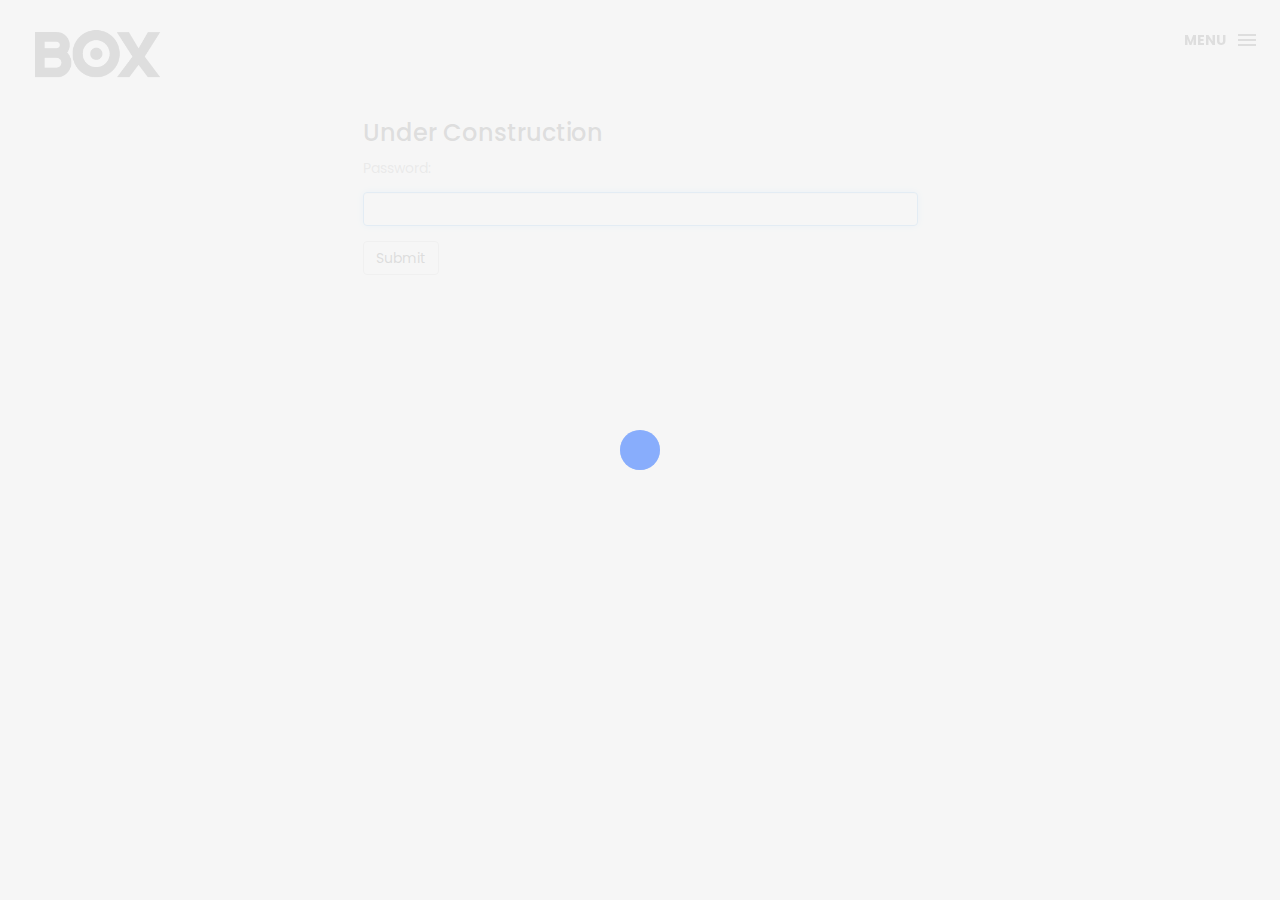
<file: private.html>
<html lang="en">

<head>
    <meta charset="utf-8">
    <meta http-equiv="X-UA-Compatible" content="IE=edge">
    <meta name="viewport" content="width=device-width, initial-scale=1">

    <title>Under Construction</title>
    <link rel="icon" href="assets/img/fav.png" type="image/x-icon">

    <!-- Bootstrap -->
    <link href="assets/css/bootstrap.min.css" rel="stylesheet">
    <link href="assets/ionicons/css/ionicons.min.css" rel="stylesheet">

    <!-- main css -->
    <link href="assets/css/style.css" rel="stylesheet">


    <!-- modernizr -->
    <script src="assets/js/modernizr.js"></script>

    <!-- HTML5 shim and Respond.js for IE8 support of HTML5 elements and media queries -->
    <!-- WARNING: Respond.js doesn't work if you view the page via file:// -->
    <!--[if lt IE 9]>
      <script src="https://oss.maxcdn.com/html5shiv/3.7.2/html5shiv.min.js"></script>
      <script src="https://oss.maxcdn.com/respond/1.4.2/respond.min.js"></script>
    <![endif]-->
</head>

<body>

    <!-- Preloader -->
    <div id="preloader">
        <div class="pre-container">
            <div class="spinner">
                <div class="double-bounce1"></div>
                <div class="double-bounce2"></div>
            </div>
        </div>
    </div>
    <!-- end Preloader -->

    <div class="container-fluid">
       <!-- box-header -->
        <header class="box-header">
            <div class="box-logo">
                <a href="index.html"><img src="assets/img/logo.png" width="150" alt="Logo"></a>
            </div>
            <!-- box-nav -->
            <a class="box-primary-nav-trigger" href="#0">
                <span class="box-menu-text">Menu</span><span class="box-menu-icon"></span>
            </a>
        </header>
        <!-- end box-header -->

        <!-- nav -->
        <nav>
            <ul class="box-primary-nav">

                <li><a href="index.html">Home</a></li>
                <li><a href="process.html">Process</a></li>
                <li><a href="index.html">Portfolio</a></li>
                <li><a href="about.html" class="activeMenu">About</a></li>
                <li class="box-social"><a href="http://www.linkedin.com/in/cindygchen"><i class="ion-social-linkedin"></i></a></li>
                <li class="box-social"><a href="http://www.instagram.com/cindygchen"><i class="ion-social-instagram-outline"></i></a></li>

            </ul>
        </nav>
        <!-- end nav -->

        <div class="container main-container">
            <div class="clearfix">
                <div class="col-md-6 col-md-offset-3">
                    <h3>Under Construction</h3>
                    <p>Password:</p>
                    <form>
                        <div class="form-group">
                            <input type="text" class="form-control" id="password">
                        </div>
                        <button type="submit" class="btn btn-default" id="loginbutton">Submit</button>
                    </form>
                </div>
            </div>
        </div>

    </div>


    <!-- jQuery -->
    <script src="assets/js/jquery-2.1.1.js"></script>
    <!--  plugins -->
    <script src="assets/js/bootstrap.min.js"></script>
    <script src="assets/js/menu.js"></script>
    <script src="assets/js/animated-headline.js"></script>
    <script src="assets/js/isotope.pkgd.min.js"></script>
    <script type="text/javascript" src="https://rawcdn.githack.com/chrisveness/crypto/7067ee62f18c76dd4a9d372a00e647205460b62b/sha1.js"></script>

    <!--  custom script -->
    <script src="assets/js/custom.js"></script>

    <!-- password protection -->
    <script type="text/javascript">
        "use strict";
        function loadPage(pwd) {

            var hash = Sha1.hash(pwd);
            var url = hash + "/mobileready.html";

            $.ajax({
                url : url,
                dataType : "html",
                success : function(data) {

                    window.location = url;

                },
                error : function(xhr, ajaxOptions, thrownError) {

                    parent.location.hash = hash;

                    $("#password").attr("placeholder","wrong password");
                    $("#password").val("");
                }
            });
        }

        $("#loginbutton").on("click", function(e) {
            e.preventDefault()
            loadPage($("#password").val());
        });

        $("#password").keypress(function(e) {
            if (e.which == 13) {
                loadPage($("#password").val());
            }
        });

        $("#password").focus();

    </script>

</body>

</html>
</file>
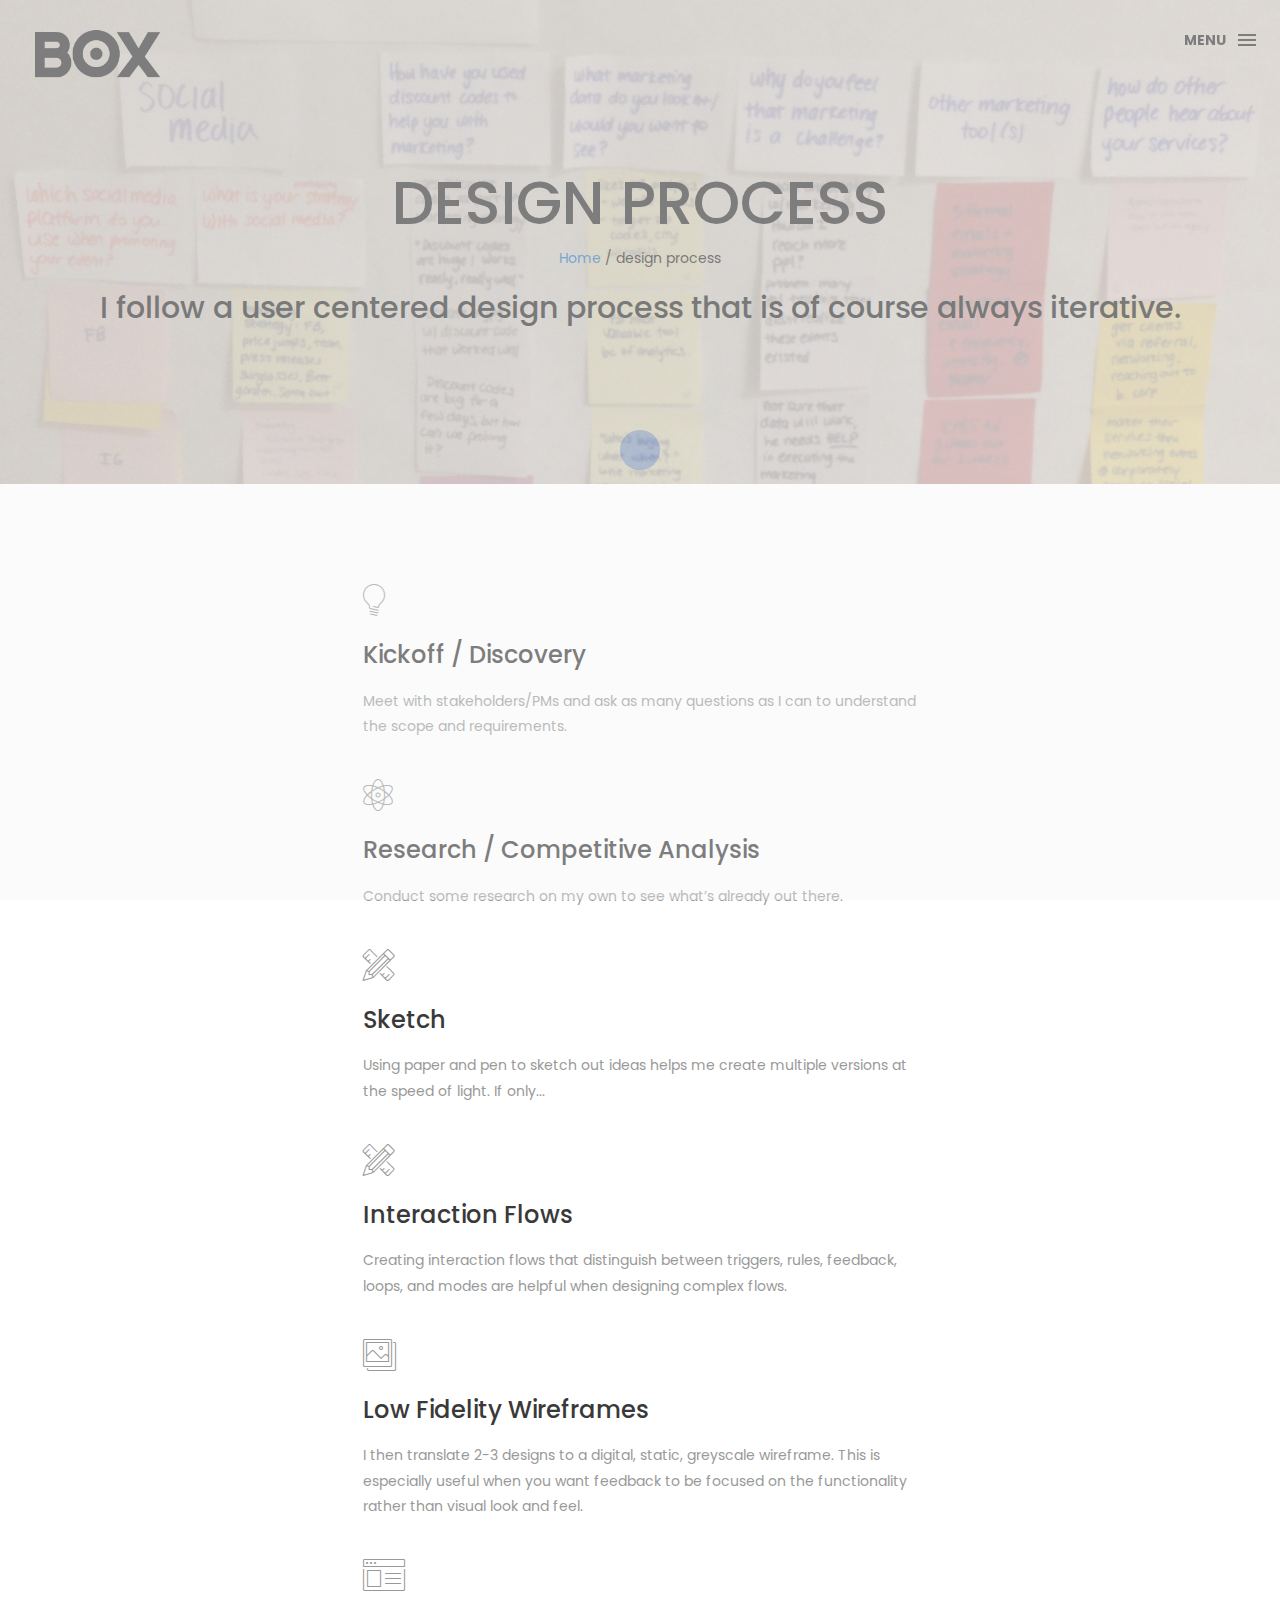
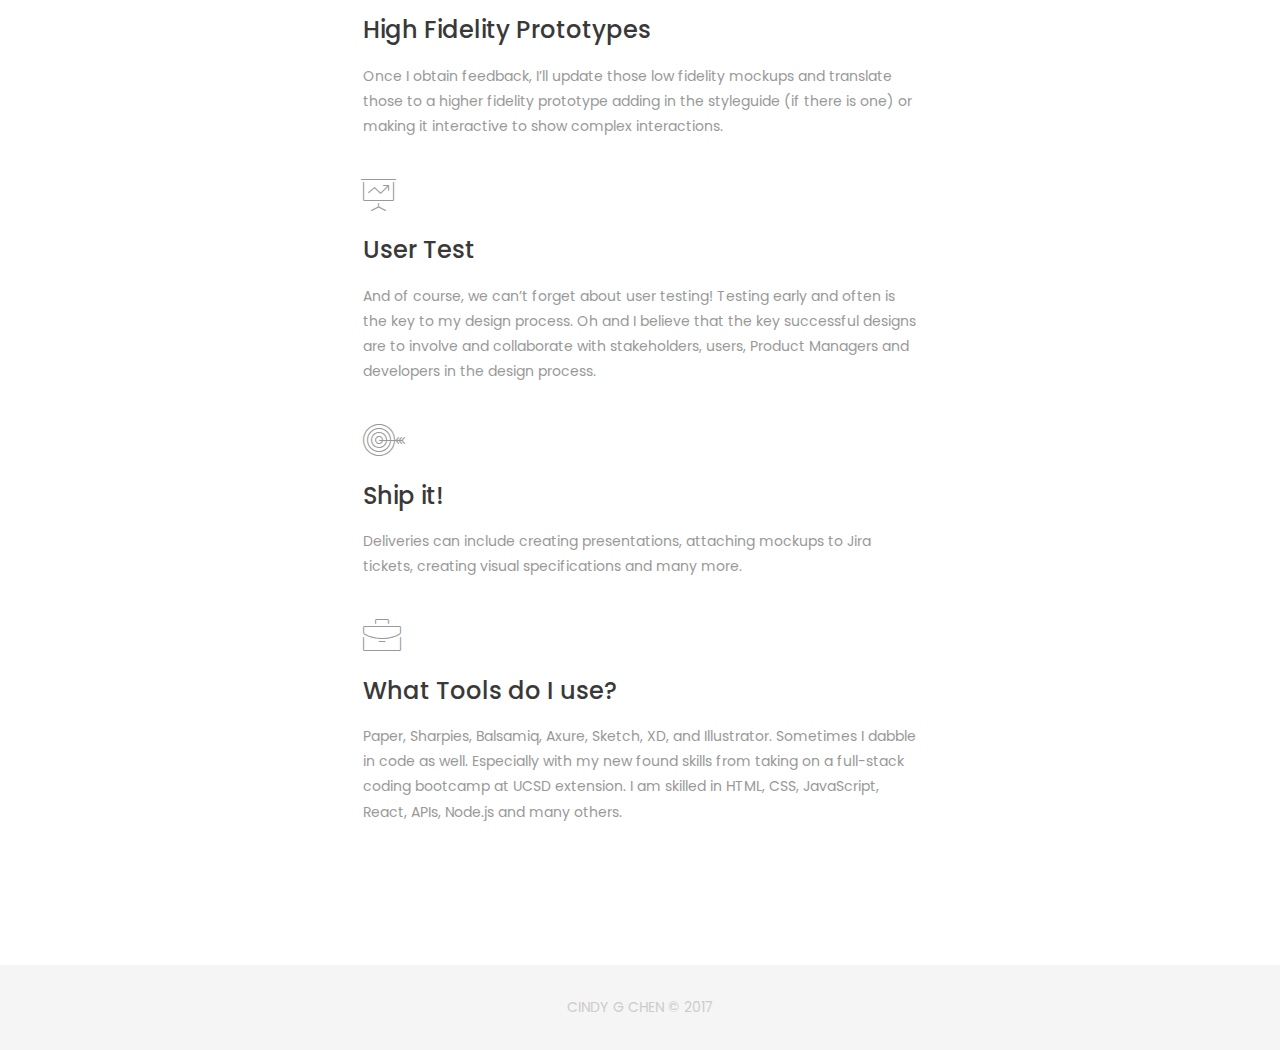
<file: process.html>
<!DOCTYPE html>
<html lang="en">

<head>
    <meta charset="utf-8">
    <meta http-equiv="X-UA-Compatible" content="IE=edge">
    <meta name="viewport" content="width=device-width, initial-scale=1">

    <title>Design Process</title>
    <link rel="icon" href="assets/img/fav.png" type="image/x-icon">

    <!-- Bootstrap -->
    <link href="assets/css/bootstrap.min.css" rel="stylesheet">
    <link href="assets/ionicons/css/ionicons.min.css" rel="stylesheet">

    <!-- main css  & icons -->
    <link href="assets/css/style.css" rel="stylesheet">
    <link href="assets/fonts/et-line-font/et-line-font.css" rel="stylesheet">



    <!-- modernizr -->
    <script src="assets/js/modernizr.js"></script>

    <!-- HTML5 shim and Respond.js for IE8 support of HTML5 elements and media queries -->
    <!-- WARNING: Respond.js doesn't work if you view the page via file:// -->
    <!--[if lt IE 9]>
      <script src="https://oss.maxcdn.com/html5shiv/3.7.2/html5shiv.min.js"></script>
      <script src="https://oss.maxcdn.com/respond/1.4.2/respond.min.js"></script>
    <![endif]-->
</head>

<body>

    <!-- Preloader -->
    <div id="preloader">
        <div class="pre-container">
            <div class="spinner">
                <div class="double-bounce1"></div>
                <div class="double-bounce2"></div>
            </div>
        </div>
    </div>
    <!-- end Preloader -->

    <div class="container-fluid">
        <!-- box header -->
        <header class="box-header">
            <div class="box-logo">
                <a href="index.html"><img src="assets/img/logo.png" width="150" alt="Logo"></a>
            </div>
            <!-- box-nav -->
            <a class="box-primary-nav-trigger" href="#0">
                <span class="box-menu-text">Menu</span><span class="box-menu-icon"></span>
            </a>
            <!-- box-primary-nav-trigger -->
        </header>
        <!-- end box header -->

        <!-- nav -->
        <nav>
            <ul class="box-primary-nav">

                <li><a href="index.html"  >Home</a></li>
                <li><a href="process.html" class="activeMenu">Process</a></li>
                <li><a href="index.html">Portfolio</a></li>
                <li><a href="about.html">About</a></li>                

                <li class="box-social"><a href="http://www.linkedin.com/in/cindygchen"><i class="ion-social-linkedin"></i></a></li>
                <li class="box-social"><a href="http://www.instagram.com/cindygchen"><i class="ion-social-instagram-outline"></i></a></li>

            </ul>
        </nav>
        <!-- end nav -->
    </div>

    <!-- top bar -->
    <div class="top-bar-process">
        <h1>Design Process</h1>
        <p><a href="index.html">Home</a> / design process</p>
        <h2>I follow a user centered design process that is of course always iterative. </h2>
    </div>
    <!-- end top bar -->

    <div class="container main-container">
        <div class="clearfix">

            <!-- service-box -->
            <div class="col-md-6 col-md-offset-3">
                <span class="process-icons icon-lightbulb"></span>
                <h3>Kickoff / Discovery </h3>
                <div class="h-10"></div>
                <p>Meet with stakeholders/PMs and ask as many questions as I can to understand the scope and requirements.</p>
                <div class="h-30"></div>
            </div>
            <!-- end service-box -->
            <!-- service-box -->
            <div class="col-md-6 col-md-offset-3">
                <span class="process-icons icon-genius"></span>
                <h3>Research / Competitive Analysis </h3>
                <div class="h-10"></div>
                <p>Conduct some research on my own to see what’s already out there.</p>
                <div class="h-30"></div>
            </div>
            <!-- end service-box -->
            <!-- service-box -->
            <div class="col-md-6 col-md-offset-3">
                <span class="process-icons icon-tools"></span>
                <h3>Sketch </h3>
                <div class="h-10"></div>
                <p>Using paper and pen to sketch out ideas helps me create multiple versions at the speed of light. If only...</p>
                <div class="h-30"></div>
            </div>
            <!-- end service-box -->
            <!-- service-box -->
            <div class="col-md-6 col-md-offset-3">
                <span class="process-icons icon-tools"></span>
                <h3>Interaction Flows</h3>
                <div class="h-10"></div>
                <p>Creating interaction flows that distinguish between triggers, rules, feedback, loops, and modes are helpful when designing complex flows. </p>
                <div class="h-30"></div>
            </div>
            <!-- end service-box -->
            <!-- service-box -->
            <div class="col-md-6 col-md-offset-3">
                <span class="process-icons icon-pictures"></span>
                <h3> Low Fidelity Wireframes </h3>
                <div class="h-10"></div>
                <p>I then translate 2-3 designs to a digital, static, greyscale wireframe. This is especially useful when you want feedback to be focused on the functionality rather than visual look and feel.</p>
                <div class="h-30"></div>
            </div>
            <!-- end service-box -->
            <!-- service-box -->
            <div class="col-md-6 col-md-offset-3">
                <span class="process-icons icon-browser"></span>
                <h3>High Fidelity Prototypes </h3>
                <div class="h-10"></div>
                <p>Once I obtain feedback, I’ll update those low fidelity mockups and translate those to a higher fidelity prototype adding in the styleguide (if there is one) or making it interactive to show complex interactions.</p>
                <div class="h-30"></div>
            </div>
            <!-- end service-box -->
            <!-- service-box -->
            <div class="col-md-6 col-md-offset-3">
                <span class="process-icons icon-presentation"></span>
                <h3>User Test </h3>
                <div class="h-10"></div>
                <p>And of course, we can’t forget about user testing! Testing early and often is the key to my design process. Oh and I believe that the key successful designs are to involve and collaborate with stakeholders, users, Product Managers and developers in the design process. </p>
                <div class="h-30"></div>
            </div>
            <!-- end service-box -->
            <!-- service-box -->
            <div class="col-md-6 col-md-offset-3">
                <span class="process-icons icon-target"></span>
                <h3>Ship it! </h3>
                <div class="h-10"></div>
                <p>Deliveries can include creating presentations, attaching mockups to Jira tickets, creating visual specifications and many more.</p>
                <div class="h-30"></div>
            </div>
            <!-- end service-box -->
            <!-- service-box -->
            <div class="col-md-6 col-md-offset-3">
                <span class="process-icons icon-briefcase"></span>
                <h3> What Tools do I use? </h3>
                <div class="h-10"></div>
                <p>Paper, Sharpies, Balsamiq, Axure, Sketch, XD, and Illustrator. Sometimes I dabble in code as well. Especially with my new found skills from taking on a full-stack coding bootcamp at UCSD extension. I am skilled in HTML, CSS, JavaScript, React, APIs, Node.js and many others.</p>
                <div class="h-30"></div>
            </div>
            <!-- end service-box -->
        </div>
    </div>


    <!-- footer -->
    <footer>
        <div class="container-fluid">
            <p class="copyright">CINDY G CHEN © 2017</p>
        </div>
    </footer>
    <!-- end footer -->

    <!-- back to top -->
    <a href="#0" class="cd-top"><i class="ion-android-arrow-up"></i></a>
    <!-- end back to top -->



    <!-- jQuery -->
    <script src="assets/js/jquery-2.1.1.js"></script>
    <!--  plugins -->
    <script src="assets/js/bootstrap.min.js"></script>
    <script src="assets/js/menu.js"></script>
    <script src="assets/js/animated-headline.js"></script>
    <script src="assets/js/isotope.pkgd.min.js"></script>


    <!--  custom script -->
    <script src="assets/js/custom.js"></script>

</body>

</html>
</file>
<file: assets/css/style.css>
/*
* Box Theme
* Created by : Ahmed Eissa
* website : www.ahmedessa.net
* behance : https://www.behance.net/3essa
*/


/* Table of Content
==================================================
	- Google fonts & font family -
	- General -
    - typography -
    - Preloader -
	- Header -
    - box intro section -
    - Portfoilo section -
    - Footer -
    - About page -
    - Services page -
    - contact page -
    - Portfolio single page -
    - Responsive media queries -
*/


/* Google fonts & font family
==================================================*/

@import url(https://fonts.googleapis.com/css?family=Poppins:400,500,600,700);

/* General
==================================================*/

html,
body {
    height: 100%;
    font-family: 'Poppins', sans-serif;
    line-height: 1.8;
    color: #999
}

.no-padding {
    padding-left: 0;
    padding-right: 0;
}

.no-padding [class^="col-"] {
    padding-left: 0;
    padding-right: 0;
}

.main-container {
    padding: 100px 0;
}

.center {
    text-align: center;
}

a {
    -webkit-transition: all .3s;
    transition: all .3s
}

.uppercase {
    text-transform: uppercase;
}

.h-30 {
    height: 30px
}

.h-10 {
    height: 10px
}

.color {
    color: #6192FE;
    font-size: 11px;
}


/* typography
==================================================*/

h1 {
    color: #393939;
    font-size: 60px;
    text-transform: uppercase;
}

h3 {
    color: #393939;
}

h5 {
    color: #6192FE;
}


/* preloader
==================================================*/

#preloader {
    position: fixed;
    top: 0;
    left: 0;
    right: 0;
    bottom: 0;
    background-color: #f5f5f5;
    /* change if the mask should be a color other than white */
    z-index: 1000;
    /* makes sure it stays on top */
}

.pre-container {
    position: absolute;
    left: 50%;
    top: 50%;
    bottom: auto;
    right: auto;
    -webkit-transform: translateX(-50%) translateY(-50%);
    transform: translateX(-50%) translateY(-50%);
    text-align: center;
}

.spinner {
    width: 40px;
    height: 40px;
    position: relative;
    margin: 100px auto;
}

.double-bounce1,
.double-bounce2 {
    width: 100%;
    height: 100%;
    border-radius: 50%;
    background-color: #6192FE;
    opacity: 0.6;
    position: absolute;
    top: 0;
    left: 0;
    -webkit-animation: bounce 2.0s infinite ease-in-out;
    animation: bounce 2.0s infinite ease-in-out;
}

.double-bounce2 {
    -webkit-animation-delay: -1.0s;
    animation-delay: -1.0s;
}

@-webkit-keyframes bounce {
    0%,
    100% {
        -webkit-transform: scale(0.0)
    }
    50% {
        -webkit-transform: scale(1.0)
    }
}

@keyframes bounce {
    0%,
    100% {
        transform: scale(0.0);
        -webkit-transform: scale(0.0);
    }
    50% {
        transform: scale(1.0);
        -webkit-transform: scale(1.0);
    }
}


/* headr
==================================================*/

.box-header {
    position: absolute;
    top: 0;
    left: 0;
    background: rgba(255, 255, 255, 0.95);
    height: 50px;
    width: 100%;
    z-index: 3;
    box-shadow: 0 1px 2px rgba(0, 0, 0, 0.3);
    -webkit-font-smoothing: antialiased;
    -moz-osx-font-smoothing: grayscale;
}

.box-header {
    height: 80px;
    background: transparent;
    box-shadow: none;
}

.box-header {
    -webkit-transition: background-color 0.3s;
    transition: background-color 0.3s;
    -webkit-transform: translate3d(0, 0, 0);
    transform: translate3d(0, 0, 0);
    -webkit-backface-visibility: hidden;
    backface-visibility: hidden;
}

.box-header.is-fixed {
    position: fixed;
    top: -80px;
    background-color: rgba(255, 255, 255, 0.96);
    -webkit-transition: -webkit-transform 0.3s;
    transition: -webkit-transform 0.3s;
    transition: transform 0.3s;
    transition: transform 0.3s, -webkit-transform 0.3s;
}

.box-header.is-visible {
    -webkit-transform: translate3d(0, 100%, 0);
    transform: translate3d(0, 100%, 0);
}

.box-header.menu-is-open {
    background-color: rgba(255, 255, 255, 0.96);
}

.box-logo {
    display: block;
    padding: 20px;
}

.box-primary-nav-trigger {
    position: absolute;
    right: 0;
    top: 0;
    height: 100%;
    width: 50px;
    background-color: #fff;
}

.box-primary-nav-trigger .box-menu-text {
    color: #393939;
    text-transform: uppercase;
    font-weight: 700;
    display: none;
}

.box-primary-nav-trigger .box-menu-icon {
    display: inline-block;
    position: absolute;
    left: 50%;
    top: 50%;
    bottom: auto;
    right: auto;
    -webkit-transform: translateX(-50%) translateY(-50%);
    transform: translateX(-50%) translateY(-50%);
    width: 18px;
    height: 2px;
    background-color: #393939;
    -webkit-transition: background-color 0.3s;
    transition: background-color 0.3s;
    list-style: none;
}

.box-primary-nav-trigger .box-menu-icon::before,
.box-primary-nav-trigger .box-menu-icon:after {
    content: '';
    width: 100%;
    height: 100%;
    position: absolute;
    background-color: #393939;
    right: 0;
    -webkit-transition: -webkit-transform .3s, top .3s, background-color 0s;
    -webkit-transition: top .3s, background-color 0s, -webkit-transform .3s;
    transition: top .3s, background-color 0s, -webkit-transform .3s;
    transition: transform .3s, top .3s, background-color 0s;
    transition: transform .3s, top .3s, background-color 0s, -webkit-transform .3s;
}

.box-primary-nav-trigger .box-menu-icon::before {
    top: -5px;
}

.box-primary-nav-trigger .box-menu-icon::after {
    top: 5px;
}

.box-primary-nav-trigger .box-menu-icon.is-clicked {
    background-color: rgba(255, 255, 255, 0);
}

.box-primary-nav-trigger .box-menu-icon.is-clicked::before,
.box-primary-nav-trigger .box-menu-icon.is-clicked::after {
    background-color: 393939;
}

.box-primary-nav-trigger .box-menu-icon.is-clicked::before {
    top: 0;
    -webkit-transform: rotate(135deg);
    transform: rotate(135deg);
}

.box-primary-nav-trigger .box-menu-icon.is-clicked::after {
    top: 0;
    -webkit-transform: rotate(225deg);
    transform: rotate(225deg);
}

.box-primary-nav-trigger {
    width: 100px;
    padding-left: 1em;
    background-color: transparent;
    height: 30px;
    line-height: 30px;
    right: 10px;
    top: 50%;
    bottom: auto;
    -webkit-transform: translateY(-50%);
    transform: translateY(-50%);
}

.box-primary-nav-trigger .box-menu-text {
    display: inline-block;
}

.box-primary-nav-trigger .box-menu-icon {
    left: auto;
    right: 1em;
    -webkit-transform: translateX(0) translateY(-50%);
    transform: translateX(0) translateY(-50%);
}

.box-primary-nav {
    position: fixed;
    left: 0;
    top: 0;
    height: 100%;
    width: 100%;
    background: rgba(0, 0, 0, 0.96);
    z-index: 2;
    text-align: center;
    padding: 50px 0;
    -webkit-backface-visibility: hidden;
    backface-visibility: hidden;
    overflow: auto;
    -webkit-overflow-scrolling: touch;
    -webkit-transform: translateY(-100%);
    transform: translateY(-100%);
    -webkit-transition-property: -webkit-transform;
    transition-property: -webkit-transform;
    transition-property: transform;
    transition-property: transform, -webkit-transform;
    -webkit-transition-duration: 0.4s;
    transition-duration: 0.4s;
    list-style: none;
}

.box-primary-nav li {
    font-size: 22px;
    font-size: 1.375rem;
    font-weight: 300;
    -webkit-font-smoothing: antialiased;
    -moz-osx-font-smoothing: grayscale;
    margin: .2em 0;
    text-transform: capitalize;
}

.box-primary-nav a {
    display: inline-block;
    padding: .4em 1em;
    border-radius: 0.25em;
    -webkit-transition: all 0.2s;
    transition: all 0.2s;
    color: #fff;
    text-decoration: none;
    font-weight: bold;
}

.box-primary-nav .activeMenu {
    color: #6192FE;
    font-weight: 700;
    font-size: 17px;
}


.box-primary-nav a:focus {
    outline: none;
}

.no-touch .box-primary-nav a:hover {
    text-decoration: none;
    color: #ddd;
}

.box-primary-nav .box-label {
    color: #6192FE;
    text-transform: uppercase;
    font-weight: 700;
    font-size: 17px;
    margin: 2.4em 0 .8em;
}

.box-primary-nav .box-social {
    display: inline-block;
    margin: 10px .4em;
}

.box-primary-nav .box-social a {
    width: 30px;
    height: 30px;
    padding: 0;
    font-size: 30px
}

.box-primary-nav.is-visible {
    -webkit-transform: translateY(0);
    transform: translateY(0);
}

.box-primary-nav {
    padding: 150px 0 0;
}

.box-primary-nav li {
    font-size: 18px;
}


/* box-intro
==================================================*/

.box-intro {
    text-align: center;
    display: table;
    height: 100vh;
    width: 100%;
}

.box-intro .table-cell {
    display: table-cell;
    vertical-align: middle;
}

.box-intro em {
    font-style: normal;
    text-transform: uppercase
}

b i:last-child {
    color: #6192FE !important;
}

.box-intro h5 {
    letter-spacing: 4px;
    text-transform: uppercase;
    color: #999;
    line-height: 1.7
}


/* mouse effect */

.mouse {
    position: absolute;
    width: 22px;
    height: 42px;
    bottom: 40px;
    left: 50%;
    margin-left: -12px;
    border-radius: 15px;
    border: 2px solid #888;
    -webkit-animation: intro 1s;
    animation: intro 1s;
}

.scroll {
    display: block;
    width: 3px;
    height: 3px;
    margin: 6px auto;
    border-radius: 4px;
    background: #888;
    -webkit-animation: finger 2s infinite;
    animation: finger 2s infinite;
}

@-webkit-keyframes intro {
    0% {
        opacity: 0;
        -webkit-transform: translateY(40px);
        transform: translateY(40px);
    }
    100% {
        opacity: 1;
        -webkit-transform: translateY(0);
        transform: translateY(0);
    }
}

@keyframes intro {
    0% {
        opacity: 0;
        -webkit-transform: translateY(40px);
        transform: translateY(40px);
    }
    100% {
        opacity: 1;
        -webkit-transform: translateY(0);
        transform: translateY(0);
    }
}

@-webkit-keyframes finger {
    0% {
        opacity: 1;
    }
    100% {
        opacity: 0;
        -webkit-transform: translateY(20px);
        transform: translateY(20px);
    }
}

@keyframes finger {
    0% {
        opacity: 1;
    }
    100% {
        opacity: 0;
        -webkit-transform: translateY(20px);
        transform: translateY(20px);
    }
}


/* text rotate */

.box-headline {
    font-size: 130px;
    line-height: 1.0;
}

.box-words-wrapper {
    display: inline-block;
    position: relative;
}

.box-words-wrapper b {
    display: inline-block;
    position: absolute;
    white-space: nowrap;
    left: 0;
    top: 0;
}

.box-words-wrapper b.is-visible {
    position: relative;
}

.no-js .box-words-wrapper b {
    opacity: 0;
}

.no-js .box-words-wrapper b.is-visible {
    opacity: 1;
}

.box-headline.rotate-2 .box-words-wrapper {
    -webkit-perspective: 300px;
    perspective: 300px;
}

.box-headline.rotate-2 i,
.box-headline.rotate-2 em {
    display: inline-block;
    -webkit-backface-visibility: hidden;
    backface-visibility: hidden;
}

.box-headline.rotate-2 b {
    opacity: 0;
}

.box-headline.rotate-2 i {
    -webkit-transform-style: preserve-3d;
    transform-style: preserve-3d;
    -webkit-transform: translateZ(-20px) rotateX(90deg);
    transform: translateZ(-20px) rotateX(90deg);
    opacity: 0;
}

.is-visible .box-headline.rotate-2 i {
    opacity: 1;
}

.box-headline.rotate-2 i.in {
    -webkit-animation: box-rotate-2-in 0.4s forwards;
    animation: box-rotate-2-in 0.4s forwards;
}

.box-headline.rotate-2 i.out {
    -webkit-animation: box-rotate-2-out 0.4s forwards;
    animation: box-rotate-2-out 0.4s forwards;
}

.box-headline.rotate-2 em {
    -webkit-transform: translateZ(20px);
    transform: translateZ(20px);
}

.no-csstransitions .box-headline.rotate-2 i {
    -webkit-transform: rotateX(0deg);
    transform: rotateX(0deg);
    opacity: 0;
}

.no-csstransitions .box-headline.rotate-2 i em {
    -webkit-transform: scale(1);
    transform: scale(1);
}

.no-csstransitions .box-headline.rotate-2 .is-visible i {
    opacity: 1;
}

@-webkit-keyframes box-rotate-2-in {
    0% {
        opacity: 0;
        -webkit-transform: translateZ(-20px) rotateX(90deg);
    }
    60% {
        opacity: 1;
        -webkit-transform: translateZ(-20px) rotateX(-10deg);
    }
    100% {
        opacity: 1;
        -webkit-transform: translateZ(-20px) rotateX(0deg);
    }
}

@keyframes box-rotate-2-in {
    0% {
        opacity: 0;
        -webkit-transform: translateZ(-20px) rotateX(90deg);
        transform: translateZ(-20px) rotateX(90deg);
    }
    60% {
        opacity: 1;
        -webkit-transform: translateZ(-20px) rotateX(-10deg);
        transform: translateZ(-20px) rotateX(-10deg);
    }
    100% {
        opacity: 1;
        -webkit-transform: translateZ(-20px) rotateX(0deg);
        transform: translateZ(-20px) rotateX(0deg);
    }
}

@-webkit-keyframes box-rotate-2-out {
    0% {
        opacity: 1;
        -webkit-transform: translateZ(-20px) rotateX(0);
    }
    60% {
        opacity: 0;
        -webkit-transform: translateZ(-20px) rotateX(-100deg);
    }
    100% {
        opacity: 0;
        -webkit-transform: translateZ(-20px) rotateX(-90deg);
    }
}

@keyframes box-rotate-2-out {
    0% {
        opacity: 1;
        -webkit-transform: translateZ(-20px) rotateX(0);
        transform: translateZ(-20px) rotateX(0);
    }
    60% {
        opacity: 0;
        -webkit-transform: translateZ(-20px) rotateX(-100deg);
        transform: translateZ(-20px) rotateX(-100deg);
    }
    100% {
        opacity: 0;
        -webkit-transform: translateZ(-20px) rotateX(-90deg);
        transform: translateZ(-20px) rotateX(-90deg);
    }
}


/* portfolio section
==================================================*/

.portfolio .categories-grid span {
    font-size: 30px;
    margin-bottom: 30px;
    display: inline-block;
}

.portfolio .categories-grid .categories ul li {
    list-style: none;
    margin: 20px 0;
}

.portfolio .categories-grid .categories ul li a {
    display: inline-block;
    color: #60606e;
    padding: 0 10px;
    margin: 0 10px;
    -webkit-transition: all .2s ease-in-out .2s;
    transition: all .2s ease-in-out .2s;
}

.portfolio .categories-grid .categories ul li a:hover,
.portfolio .categories-grid .categories ul li a:focus {
    text-decoration: none;
}

.portfolio .categories-grid .categories ul li a.active {
    margin-left: 0;
    background-color: #6192FE;
    padding: 0px 20px;
    color: white;
    border-radius: 25px;
    text-decoration: none;
}

.portfolio_filter {
    padding-left: 0;
}

.portfolio_item {
    position: relative;
    overflow: hidden;
    display: block;
}

.portfolio_item .portfolio_item_hover {
    position: absolute;
    top: 0px;
    left: 0px;
    height: 100%;
    width: 100%;
    background-color: rgba(0, 0, 0, .8);
    -webkit-transform: translate(-100%);
    transform: translate(-100%);
    opacity: 0;
    -webkit-transition: all .2s ease-in-out;
    transition: all .2s ease-in-out;
}

.portfolio_item .portfolio_item_hover .item_info {
    text-align: center;
    position: absolute;
    top: 50%;
    left: 50%;
    -webkit-transform: translate(-50%, -50%);
    transform: translate(-50%, -50%);
    padding: 10px;
    width: 100%;
    font-weight: bold;
}

.portfolio_item .portfolio_item_hover .item_info span {
    display: block;
    color: #fff;
    font-size: 18px;
    -webkit-transform: translateX(-100px);
    transform: translateX(-100px);
    -webkit-transition: all .2s ease-in-out .2s;
    transition: all .2s ease-in-out .2s;
    opacity: 0;
}

.portfolio_item .portfolio_item_hover .item_info em {
    font-style: normal;
    display: inline-block;
    background-color: #6192FE;
    padding: 5px 20px;
    border-radius: 25px;
    color: #333;
    margin-top: 10px;
    -webkit-transform: translateX(-100px);
    transform: translateX(-100px);
    -webkit-transition: all .3s ease-in-out .3s;
    transition: all .3s ease-in-out .3s;
    opacity: 0;
    font-size: 10px;
    letter-spacing: 2px;
}

.portfolio_item:hover .portfolio_item_hover {
    opacity: 1;
    -webkit-transform: translateX(0);
    transform: translateX(0);
}

.portfolio_item:hover .item_info em,
.portfolio_item:hover .item_info span {
    opacity: 1;
    -webkit-transform: translateX(0);
    transform: translateX(0);
}

.portfolio .categories-grid .categories ul li {
    float: left;
}

.portfolio .categories-grid .categories ul li a {
    padding: 0 10px;
    -webkit-transition: all .2s ease-in-out .2s;
    transition: all .2s ease-in-out .2s;
}

.portfolio_filter {
    padding-left: 0;
    display: inline-block;
    margin: 0 auto;
    text-align: center;
    margin-bottom: 50px;
}

.portfolio-inner {
    padding-bottom: 0 !important;
    padding-top: 55px;
}


/* footer
==================================================*/

footer {
    padding: 30px 0;
    text-align: center;
    background: #f5f5f5
}

.copyright {
    color: #ccc;
    margin-bottom: 0;
}

footer img {
    margin: 0 auto;
}


/* backto top
==================================================*/

.cd-top {
    display: inline-block;
    height: 40px;
    width: 40px;
    position: fixed;
    bottom: 20px;
    line-height: 40px;
    font-size: 20px;
    right: 10px;
    text-align: center;
    color: #fff;
    background: #ABCFFF;
    visibility: hidden;
    opacity: 0;
    -webkit-transition: opacity .3s 0s, visibility 0s .3s;
    transition: opacity .3s 0s, visibility 0s .3s;
}

.cd-top.cd-is-visible,
.cd-top.cd-fade-out,
.no-touch .cd-top:hover {
    -webkit-transition: opacity .3s 0s, visibility 0s 0s;
    transition: opacity .3s 0s, visibility 0s 0s;
}

.cd-top.cd-is-visible {
    /* the button becomes visible */
    visibility: visible;
    opacity: 1;
}

.cd-top.cd-fade-out {
    opacity: .5;
}

.no-touch .cd-top:hover,
.no-touch .cd-top:focus {
    background-color: #6192FE;
    opacity: 1;
    color: #fff;
}


/* About page
==================================================*/

.top-bar {
    color: #333;
    padding: 150px 0 150px;
    background: -webkit-linear-gradient( rgba(255, 255, 255, .8), rgba(255, 255, 255, .8)), url(../img/Cindy5.JPG);
    background: linear-gradient( rgba(255, 255, 255, .8), rgba(255, 255, 255, .8)), url(../img/Cindy5.JPG);
    background-size: cover;
    background-attachment: fixed;
    background-position: center center;
    text-align: center;
}

.top-bar h1 {
    font-size: 60px;
    text-transform: uppercase;
    font-weight: 700;
    color: #999;
    line-height: 50px;
}

.top-bar p {
    font-size: 15px;
    text-transform: uppercase;
    font-weight: 500;
    color: #777;
}

.top-bar p a {
    color: #777;
}

.top-bar p a:hover,
.top-bar p a:focus {
    color: #555;
    text-decoration: none;
}

.social-ul {
    list-style: none;
    display: inline-block;
    padding-left: 0;
}

.social-ul li {
    margin: 0 10px;
    float: left;
}

.social-ul li a {
    font-size: 25px;
    color: #555;
    -webkit-transition: all .3s;
    transition: all .3s;
}

.social-ul li a:hover {
    color: #888;
}


h3.about-text {
    opacity: 0.84;
    font-size: 20px;
}


/* Services page
==================================================*/

.size-50 {
    font-size: 50px;
}

.service-box {
    margin-bottom: 30px;
}

.service-box h3 {
    margin-top: 0;
}


/* contact page
==================================================*/

.details-text i {
    margin-right: 10px;
}

.textarea-contact {
    height: 200px;
    width: 100%;
    border: solid 1px rgba(0, 0, 0, .1);
    position: relative;
}

.textarea-contact textarea {
    height: 100%;
    width: 100%;
    border: 0;
    padding: 20px;
    background-color: transparent;
    float: left;
    z-index: 2;
    font-size: 14px;
    color: #9a9a9a;
    resize: none;
}

.textarea-contact > span {
    position: absolute;
    top: 20px;
    left: 20px;
    -webkit-transform: translateY(-50%);
    transform: translateY(-50%);
    font-size: 12px;
    text-transform: uppercase;
    color: #cdcdcd;
    -webkit-transition: all .2s ease-in-out;
    transition: all .2s ease-in-out;
    z-index: 1;
}

.input-contact {
    height: 40px;
    width: 100%;
    border: solid 1px rgba(0, 0, 0, .1);
    position: relative;
    margin-bottom: 30px;
}

.input-contact input[type="text"] {
    height: 100%;
    width: 100%;
    border: 0;
    padding: 0 20px;
    float: left;
    position: relative;
    background-color: transparent;
    z-index: 2;
    font-size: 14px;
    color: #9a9a9a;
}

.input-contact > span {
    position: absolute;
    top: 50%;
    left: 20px;
    -webkit-transform: translateY(-50%);
    transform: translateY(-50%);
    font-size: 12px;
    text-transform: uppercase;
    color: #cdcdcd;
    -webkit-transition: all .2s ease-in-out;
    transition: all .2s ease-in-out;
    z-index: 1;
}

.input-contact > span.active,
.textarea-contact > span.active {
    color: #6192FE;
    font-size: 10px;
    top: 0px;
    left: 5px;
    background-color: #fff;
    padding: 5px
}

input:focus,
textarea:focus {
    outline: none;
}

.contact-info {
    margin-top: 20px;
}

.contact-info i {
    height: 30px;
    width: 30px;
    display: inline-block;
    background: #6192FE;
    text-align: center;
    line-height: 33px;
    margin-right: 10px;
    color: #fff;
    font-size: 21px;
}

.contact-info p {
    display: inline-block;
    margin-right: 20px;
}

.btn-box {
    background: #6192FE;
    padding: 10px 50px;
    border-radius: 0;
    color: #fff;
    margin-top: 20px;
    text-transform: uppercase;
    letter-spacing: 2px;
    font-weight: 500;
}

.btn-box:hover,
.btn-box:focus {
    background: #ABCFFF;
    color: #fff;
}


/* single project page
==================================================*/

.cat-ul {
    padding-left: 0;
    list-style: none
}

.cat-ul li i {
    margin-right: 10px;
    color: #6192FE;
}


/* Responsive media queries
==================================================*/

@media (max-width: 991px) {
    .portfolio .categories-grid span {
        margin-bottom: 0;
        text-align: center;
        width: 100%;
    }
    .portfolio .categories-grid .categories ul li {
        text-align: center;
    }
    .portfolio .categories-grid .categories ul li a {
        margin-left: 0;
    }
    .col-md-6 h3 {
        margin-top: 30px;
    }
}

@media only screen and (max-width: 670px) {
    .box-headline {
        font-size: 100px;
    }
    .box-intro h5 {
        font-size: 12px;
    }
    .box-primary-nav a {
        padding: 5px 1em;
        font-size: 14px;
    }
    .box-primary-nav {
        padding: 80px 0 0;
    }
    .box-primary-nav .box-social a {
        font-size: 23px;
    }
    .top-bar h1 {
        font-size: 40px;
        line-height: 30px;
    }
    .portfolio .categories-grid .categories ul li {
        float: none;
    }
}

@media only screen and (max-width: 520px) {
    .box-headline {
        font-size: 80px;
    }
    .box-intro h5 {
        font-size: 12px;
    }
    .main-container {
        padding: 50px 0;
    }
}

@media only screen and (max-width: 420px) {
    .box-headline {
        font-size: 50px;
    }
    .box-intro h5 {
        font-size: 12px;
    }
    .top-bar h1 {
        font-size: 30px;
        line-height: 30px;
    }
}


/* Banner Images  */
.top-bar-about {
    color: #333;
    padding: 150px 0 150px;
    background: -webkit-linear-gradient( rgba(255, 255, 255, .5), rgba(255, 255, 255, .5)), url(../img/cindy5.JPG);
    background: linear-gradient( rgba(255, 255, 255, .5), rgba(255, 255, 255, .5)), url(../img/cindy5.JPG);
    background-size: cover;
    background-attachment: fixed;
    background-position: center center;
    text-align: center;
}

.top-bar-bb {
    color: #333;
    padding: 150px 0 150px;
    background: -webkit-linear-gradient( rgba(255, 255, 255, .8), rgba(255, 255, 255, .8)), url(../img/bb/banner.gif);
    background: linear-gradient( rgba(255, 255, 255, .8), rgba(255, 255, 255, .8)), url(../img/bb/banner.gif);
    background-size: cover;
    background-attachment: fixed;
    background-position: center center;
    text-align: center;
}

.top-bar-events {
    color: #333;
    padding: 150px 0 150px;
    background: -webkit-linear-gradient( rgba(255, 255, 255, .8), rgba(255, 255, 255, .8)), url(../img/gmc/banner.jpg);
    background: linear-gradient( rgba(255, 255, 255, .8), rgba(255, 255, 255, .8)), url(../img/gmc/banner.jpg);
    background-size: cover;
    /* background-attachment: fixed; */
    /* background-position: center center; */
    text-align: center;
}

.top-bar-pbc {
    color: #333;
    padding: 150px 0 150px;
    background: -webkit-linear-gradient( rgba(255, 255, 255, .8), rgba(255, 255, 255, .8)), url(../img/pbc/banner.jpg);
    background: linear-gradient( rgba(255, 255, 255, .8), rgba(255, 255, 255, .8)), url(../img/pbc/banner.jpg);
    background-size: cover;
    width: 100%;
    background-attachment: fixed;
    background-position: center center;
    text-align: center;
}

.top-bar-pse {
    color: #333;
    padding: 150px 0 150px;
    background: -webkit-linear-gradient( rgba(255, 255, 255, .6), rgba(255, 255, 255, .6)), url(../img/pse/banner.jpg);
    background: linear-gradient( rgba(255, 255, 255, .6), rgba(255, 255, 255, .6)), url(../img/pse/banner.jpg);
    background-size: cover;
    background-attachment: fixed;
    background-position: top center;
    text-align: center;
}

.top-bar-dev {
    color: #333;
    padding: 150px 0 150px;
    background: -webkit-linear-gradient( rgba(255, 255, 255, .8), rgba(255, 255, 255, .8)), url(../img/dev/banner.jpg);
    background: linear-gradient( rgba(255, 255, 255, .8), rgba(255, 255, 255, .8)), url(../img/dev/banner.jpg);
    background-size: cover;
    background-attachment: fixed;
    background-position: center center;
    text-align: center;
}

.top-bar-process {
    color: #333;
    padding: 150px 0 150px;
    background: -webkit-linear-gradient( rgba(255, 255, 255, .6), rgba(255, 255, 255, .6)), url(../img/processbanner.jpg);
    background: linear-gradient( rgba(255, 255, 255, .6), rgba(255, 255, 255, .6)), url(../img/processbanner.jpg);
    background-size: cover;
    background-attachment: fixed;
    background-position: center center;
    text-align: center;
}


/* Design Process Page */
.process-icons {
    font-size: 32px;
}


/* Sticky Footer */
html, body {
    height: 100%;
    margin: 0;
  }
  .wrapper {
    min-height: 100%;
  
    /* Equal to height of footer */
    /* But also accounting for potential margin-bottom of last child */
    margin-bottom: -50px;
  }
  .footer,
  .push {
    height: 50px;
  }


  /* Design Process Link on Homepage*/
  .designProcess {
    text-align: center;
    display: table;
    height: 25vh;
    width: 100%;
}

.designProcess .table-cell {
    display: table-cell;
    vertical-align: middle;
}
</file>
<file: assets/fonts/et-line-font/et-line-font.css>
@font-face {
	font-family: 'et-line';
	src:url('fonts/et-line.eot');
	src:url('fonts/et-line.eot?#iefix') format('embedded-opentype'),
		url('fonts/et-line.woff') format('woff'),
		url('fonts/et-line.ttf') format('truetype'),
		url('fonts/et-line.svg#et-line') format('svg');
	font-weight: normal;
	font-style: normal;
}

/* Use the following CSS code if you want to use data attributes for inserting your icons */
[data-icon]:before {
	font-family: 'et-line';
	content: attr(data-icon);
	speak: none;
	font-weight: normal;
	font-variant: normal;
	text-transform: none;
	line-height: 1;
	-webkit-font-smoothing: antialiased;
	-moz-osx-font-smoothing: grayscale;
	display:inline-block;
}

/* Use the following CSS code if you want to have a class per icon */
/*
Instead of a list of all class selectors,
you can use the generic selector below, but it's slower:
[class*="icon-"] {
*/
.icon-mobile, .icon-laptop, .icon-desktop, .icon-tablet, .icon-phone, .icon-document, .icon-documents, .icon-search, .icon-clipboard, .icon-newspaper, .icon-notebook, .icon-book-open, .icon-browser, .icon-calendar, .icon-presentation, .icon-picture, .icon-pictures, .icon-video, .icon-camera, .icon-printer, .icon-toolbox, .icon-briefcase, .icon-wallet, .icon-gift, .icon-bargraph, .icon-grid, .icon-expand, .icon-focus, .icon-edit, .icon-adjustments, .icon-ribbon, .icon-hourglass, .icon-lock, .icon-megaphone, .icon-shield, .icon-trophy, .icon-flag, .icon-map, .icon-puzzle, .icon-basket, .icon-envelope, .icon-streetsign, .icon-telescope, .icon-gears, .icon-key, .icon-paperclip, .icon-attachment, .icon-pricetags, .icon-lightbulb, .icon-layers, .icon-pencil, .icon-tools, .icon-tools-2, .icon-scissors, .icon-paintbrush, .icon-magnifying-glass, .icon-circle-compass, .icon-linegraph, .icon-mic, .icon-strategy, .icon-beaker, .icon-caution, .icon-recycle, .icon-anchor, .icon-profile-male, .icon-profile-female, .icon-bike, .icon-wine, .icon-hotairballoon, .icon-globe, .icon-genius, .icon-map-pin, .icon-dial, .icon-chat, .icon-heart, .icon-cloud, .icon-upload, .icon-download, .icon-target, .icon-hazardous, .icon-piechart, .icon-speedometer, .icon-global, .icon-compass, .icon-lifesaver, .icon-clock, .icon-aperture, .icon-quote, .icon-scope, .icon-alarmclock, .icon-refresh, .icon-happy, .icon-sad, .icon-facebook, .icon-twitter, .icon-googleplus, .icon-rss, .icon-tumblr, .icon-linkedin, .icon-dribbble {
	font-family: 'et-line';
	speak: none;
	font-style: normal;
	font-weight: normal;
	font-variant: normal;
	text-transform: none;
	line-height: 1;
	-webkit-font-smoothing: antialiased;
	-moz-osx-font-smoothing: grayscale;
	display:inline-block;
}
.icon-mobile:before {
	content: "\e000";
}
.icon-laptop:before {
	content: "\e001";
}
.icon-desktop:before {
	content: "\e002";
}
.icon-tablet:before {
	content: "\e003";
}
.icon-phone:before {
	content: "\e004";
}
.icon-document:before {
	content: "\e005";
}
.icon-documents:before {
	content: "\e006";
}
.icon-search:before {
	content: "\e007";
}
.icon-clipboard:before {
	content: "\e008";
}
.icon-newspaper:before {
	content: "\e009";
}
.icon-notebook:before {
	content: "\e00a";
}
.icon-book-open:before {
	content: "\e00b";
}
.icon-browser:before {
	content: "\e00c";
}
.icon-calendar:before {
	content: "\e00d";
}
.icon-presentation:before {
	content: "\e00e";
}
.icon-picture:before {
	content: "\e00f";
}
.icon-pictures:before {
	content: "\e010";
}
.icon-video:before {
	content: "\e011";
}
.icon-camera:before {
	content: "\e012";
}
.icon-printer:before {
	content: "\e013";
}
.icon-toolbox:before {
	content: "\e014";
}
.icon-briefcase:before {
	content: "\e015";
}
.icon-wallet:before {
	content: "\e016";
}
.icon-gift:before {
	content: "\e017";
}
.icon-bargraph:before {
	content: "\e018";
}
.icon-grid:before {
	content: "\e019";
}
.icon-expand:before {
	content: "\e01a";
}
.icon-focus:before {
	content: "\e01b";
}
.icon-edit:before {
	content: "\e01c";
}
.icon-adjustments:before {
	content: "\e01d";
}
.icon-ribbon:before {
	content: "\e01e";
}
.icon-hourglass:before {
	content: "\e01f";
}
.icon-lock:before {
	content: "\e020";
}
.icon-megaphone:before {
	content: "\e021";
}
.icon-shield:before {
	content: "\e022";
}
.icon-trophy:before {
	content: "\e023";
}
.icon-flag:before {
	content: "\e024";
}
.icon-map:before {
	content: "\e025";
}
.icon-puzzle:before {
	content: "\e026";
}
.icon-basket:before {
	content: "\e027";
}
.icon-envelope:before {
	content: "\e028";
}
.icon-streetsign:before {
	content: "\e029";
}
.icon-telescope:before {
	content: "\e02a";
}
.icon-gears:before {
	content: "\e02b";
}
.icon-key:before {
	content: "\e02c";
}
.icon-paperclip:before {
	content: "\e02d";
}
.icon-attachment:before {
	content: "\e02e";
}
.icon-pricetags:before {
	content: "\e02f";
}
.icon-lightbulb:before {
	content: "\e030";
}
.icon-layers:before {
	content: "\e031";
}
.icon-pencil:before {
	content: "\e032";
}
.icon-tools:before {
	content: "\e033";
}
.icon-tools-2:before {
	content: "\e034";
}
.icon-scissors:before {
	content: "\e035";
}
.icon-paintbrush:before {
	content: "\e036";
}
.icon-magnifying-glass:before {
	content: "\e037";
}
.icon-circle-compass:before {
	content: "\e038";
}
.icon-linegraph:before {
	content: "\e039";
}
.icon-mic:before {
	content: "\e03a";
}
.icon-strategy:before {
	content: "\e03b";
}
.icon-beaker:before {
	content: "\e03c";
}
.icon-caution:before {
	content: "\e03d";
}
.icon-recycle:before {
	content: "\e03e";
}
.icon-anchor:before {
	content: "\e03f";
}
.icon-profile-male:before {
	content: "\e040";
}
.icon-profile-female:before {
	content: "\e041";
}
.icon-bike:before {
	content: "\e042";
}
.icon-wine:before {
	content: "\e043";
}
.icon-hotairballoon:before {
	content: "\e044";
}
.icon-globe:before {
	content: "\e045";
}
.icon-genius:before {
	content: "\e046";
}
.icon-map-pin:before {
	content: "\e047";
}
.icon-dial:before {
	content: "\e048";
}
.icon-chat:before {
	content: "\e049";
}
.icon-heart:before {
	content: "\e04a";
}
.icon-cloud:before {
	content: "\e04b";
}
.icon-upload:before {
	content: "\e04c";
}
.icon-download:before {
	content: "\e04d";
}
.icon-target:before {
	content: "\e04e";
}
.icon-hazardous:before {
	content: "\e04f";
}
.icon-piechart:before {
	content: "\e050";
}
.icon-speedometer:before {
	content: "\e051";
}
.icon-global:before {
	content: "\e052";
}
.icon-compass:before {
	content: "\e053";
}
.icon-lifesaver:before {
	content: "\e054";
}
.icon-clock:before {
	content: "\e055";
}
.icon-aperture:before {
	content: "\e056";
}
.icon-quote:before {
	content: "\e057";
}
.icon-scope:before {
	content: "\e058";
}
.icon-alarmclock:before {
	content: "\e059";
}
.icon-refresh:before {
	content: "\e05a";
}
.icon-happy:before {
	content: "\e05b";
}
.icon-sad:before {
	content: "\e05c";
}
.icon-facebook:before {
	content: "\e05d";
}
.icon-twitter:before {
	content: "\e05e";
}
.icon-googleplus:before {
	content: "\e05f";
}
.icon-rss:before {
	content: "\e060";
}
.icon-tumblr:before {
	content: "\e061";
}
.icon-linkedin:before {
	content: "\e062";
}
.icon-dribbble:before {
	content: "\e063";
}
</file>
